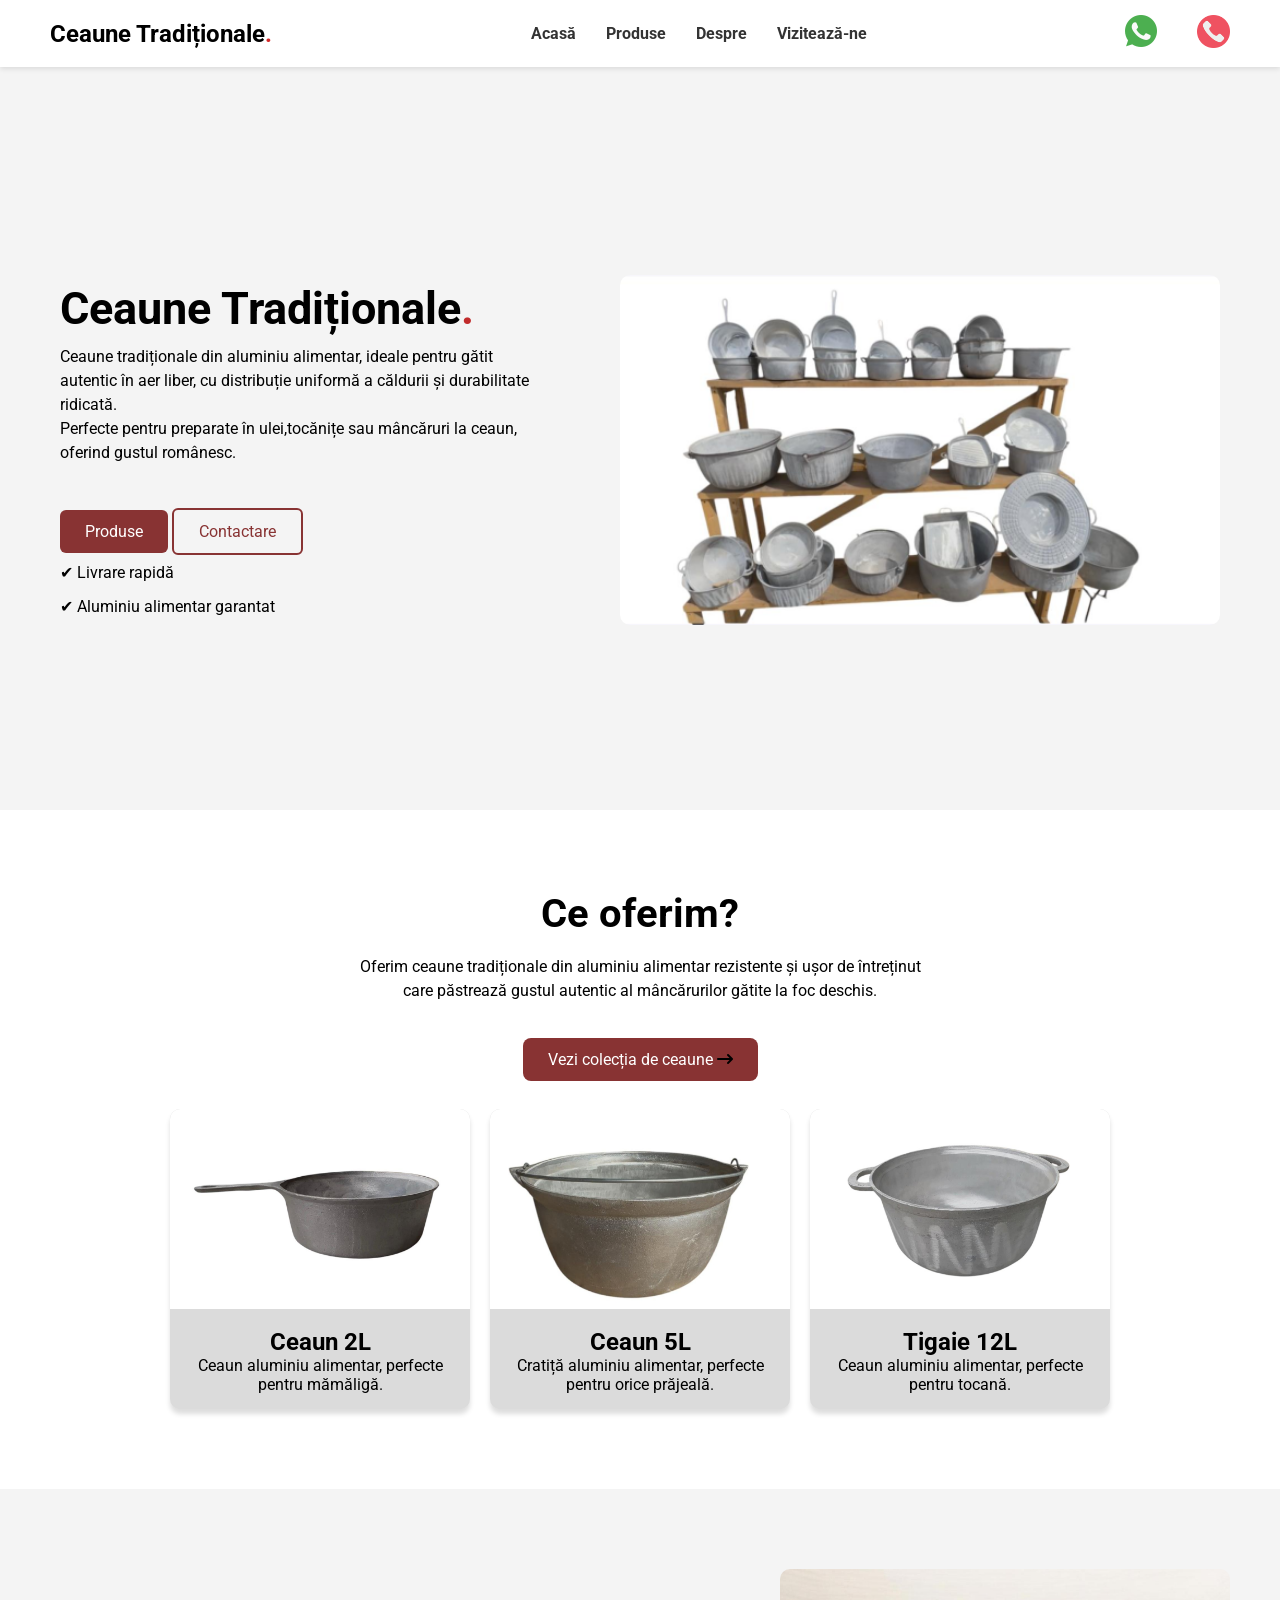
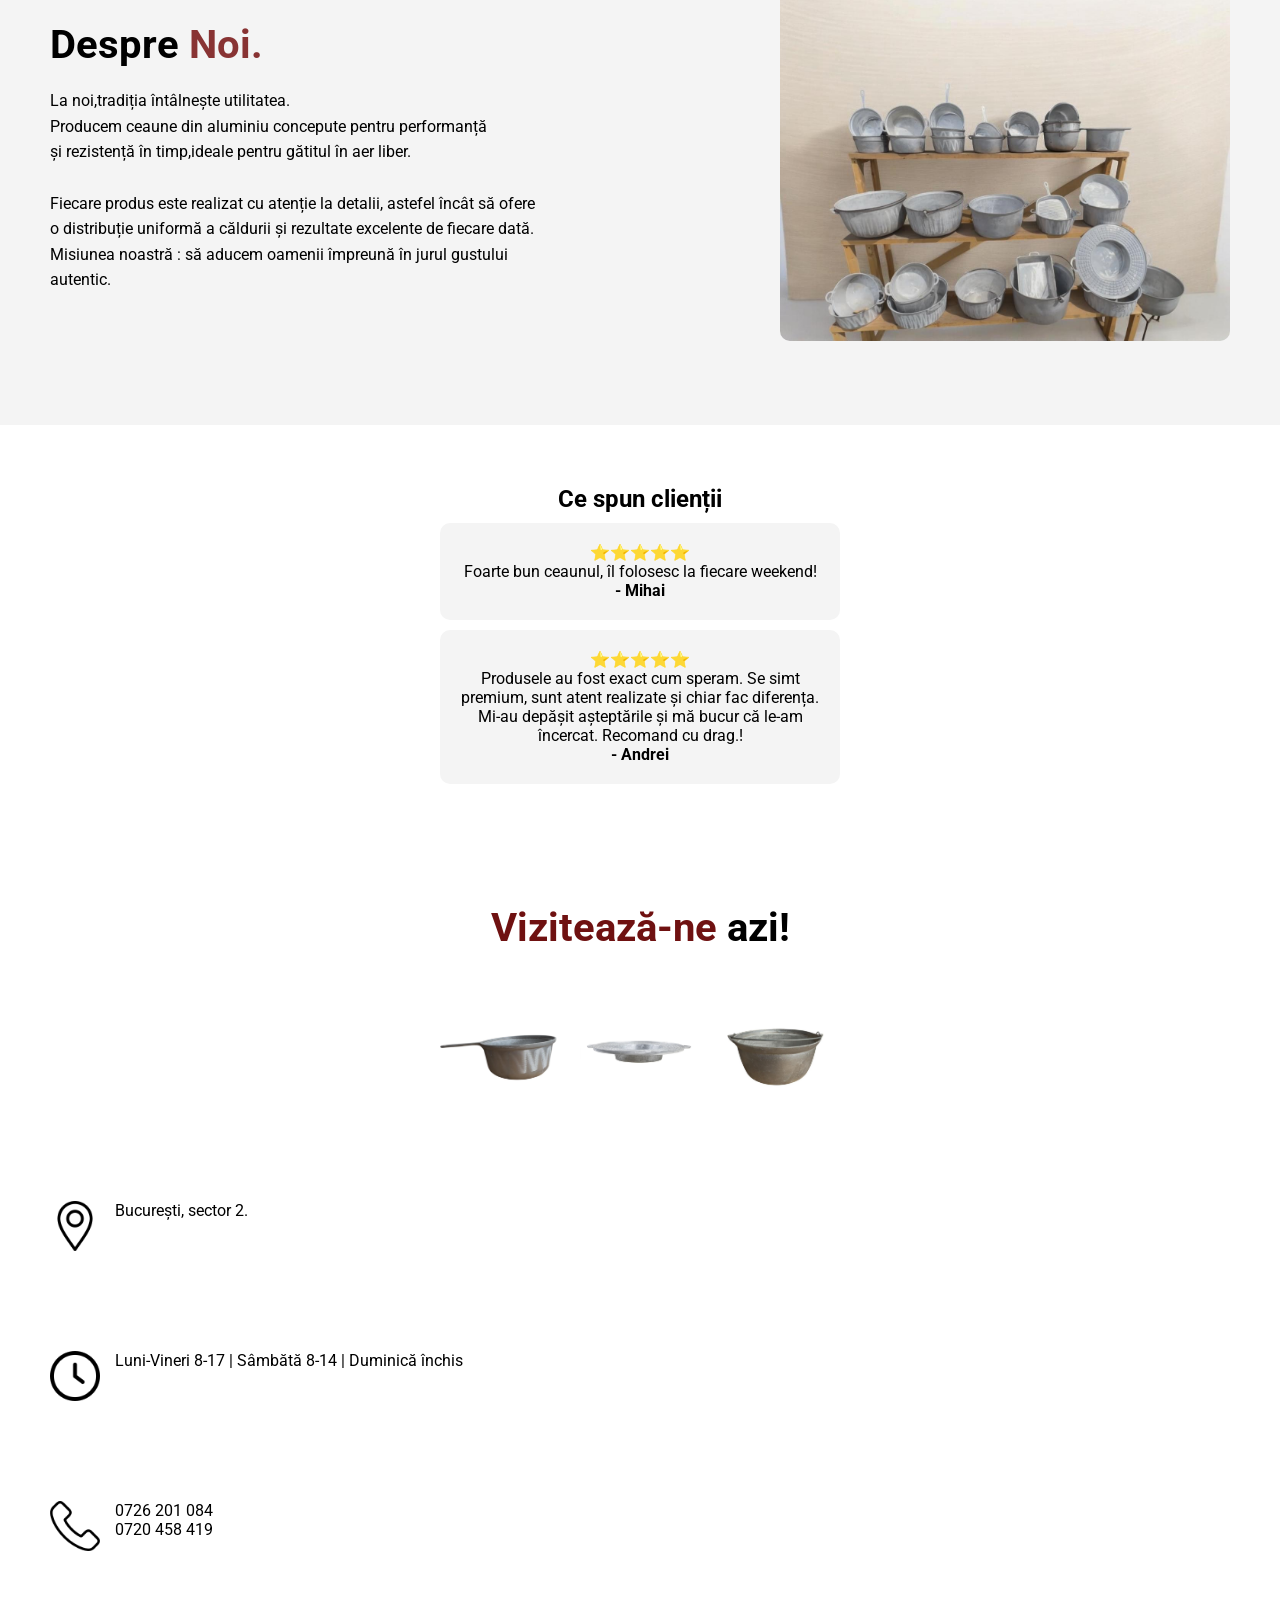
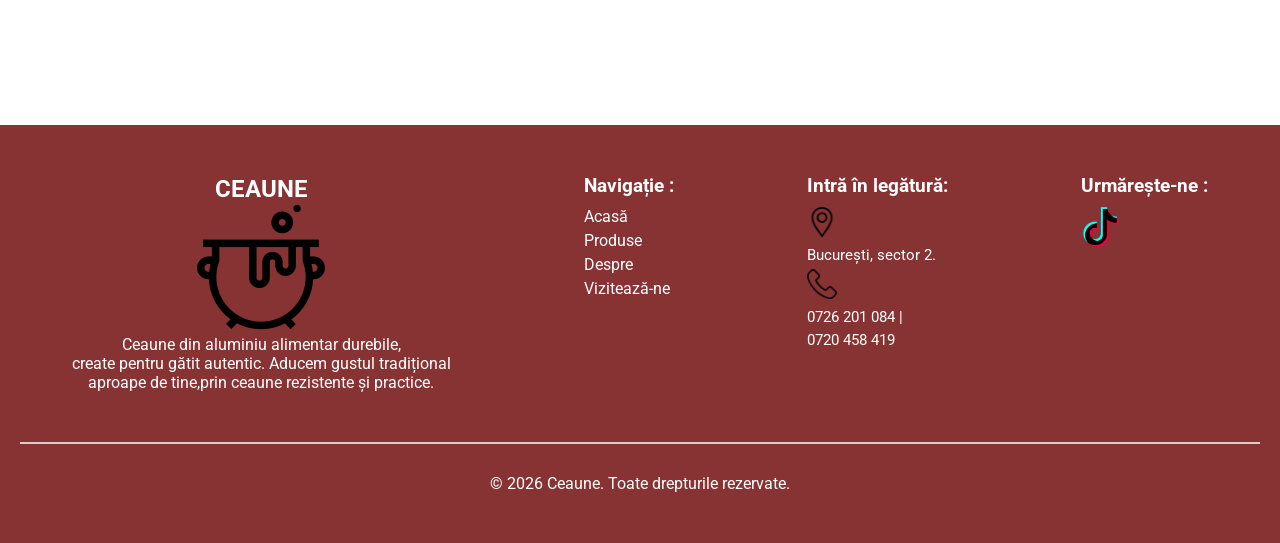
<file: index.html>
<!DOCTYPE html>
<html lang="en">
<head>
<!-- Google tag (gtag.js) -->
<script async src="https://www.googletagmanager.com/gtag/js?id=G-SRFE9MG0L5"></script>
<script>
  window.dataLayer = window.dataLayer || [];
  function gtag(){dataLayer.push(arguments);}
  gtag('js', new Date());

  gtag('config', 'G-SRFE9MG0L5');
</script>


    <meta charset="UTF-8">
    <meta name="viewport" content="width=device-width, initial-scale=1, maximum-scale=1">
    <meta name="description" content="Ceaune din aluminiu alimentar de calitate.Vezi gama noastra de ceaune pentru gatit traditional. Ceaune calitative.">
    <meta name="keywords" content="ceaune,ceaune aluminiu,ceaune aluminiu alimentar,ceaun,oala,cratita">

    <title>Ceaune din aluminiu | Ceaune tradiționale calitative din aluminiu alimentar </title>
    <link rel="icon" href="image/cauldron.png" type="image/x-icon">

      <link rel="stylesheet" href="css/style.css">
       <link rel="stylesheet" href="https://cdnjs.cloudflare.com/ajax/libs/font-awesome/6.5.0/css/all.min.css">

    <link rel="preconnect" href="https://fonts.googleapis.com">
<link rel="preconnect" href="https://fonts.gstatic.com" crossorigin>
<link href="https://fonts.googleapis.com/css2?family=Dancing+Script:wght@400..700&family=Lobster+Two:ital,wght@0,400;0,700;1,400;1,700&family=Roboto:ital,wght@0,100..900;1,100..900&family=Share+Tech&display=swap" rel="stylesheet">
</head>





<body>
    <!-- NAVBAR STARTT -->
<header>
    <div id="acasa">
        <nav class="navbar" id="navbar">

            <div class="hamburger">
                <img src="image/hamburger.png" alt="menu">
            </div>
            
            <h2>Ceaune Tradiționale<span>.</span></h2>
        <div class="nav-links" id="navlinks">
            <a href="#acasa">Acasă</a>
            <a href="produse.html">Produse</a>
            <a href="#despre">Despre</a>
            <a href="#visit">Vizitează-ne</a>
        </div>
            <div class="cos-telefon">
                <a href="https://wa.me/40726201084"><img src="image/whatsapp.png" width="32" height="32" alt="contact"></a>
            <a href="tel:+40726201084"><img src="image/telefon.png" width="33" height="33" alt="phone number"> </a>
            </div>
            

        </nav>
    </div>
    </header>




    <!--HERO START-->
    <section class="hero">
    <div class="hero-text">
        <h1>Ceaune Tradiționale<span>.</span></h1>
        <p>Ceaune tradiționale din aluminiu alimentar, ideale pentru gătit<br> autentic în aer liber, cu distribuție 
        uniformă a căldurii și durabilitate ridicată.<br> Perfecte pentru preparate în ulei,tocănițe sau mâncăruri la ceaun,
        oferind gustul românesc.
        </p>
        <br>
        <br>
        <br>
    
        <a href="produse.html" class="first-btn">Produse</a>
        <a href="#visit" class="second-btn">Contactare</a>

        <div class="trust-badges">
  <p>✔ Livrare rapidă</p>
  <p>✔ Aluminiu alimentar garantat</p>
</div>
    </div>

    <img src="image/ceaune.png" alt="Poza din hero">

    </section>


    <!-- CE OFERIM -->
    <section class="product" id="produse">
        <div class="product-text">
            <h1>Ce oferim?</h1>
            <p>Oferim ceaune tradiționale din aluminiu alimentar rezistente și ușor de întreținut<br>
            <span>care păstrează gustul autentic al mâncărurilor gătite la foc deschis.</span>
            </p>
            <div class="vezi">
            <a href="produse.html">Vezi colecția de ceaune <i class="fa-solid fa-arrow-right-long" style="color: rgb(0, 0, 0);"></i></a>
        </div>
        </div>

        <div class="about-container">

            <a href="produse.html" class="card">
                <img src="image/ceaun1.png" alt="Card unu">
            <div class="card-text">
                <h2>Ceaun 2L</h2>
                <p>Ceaun aluminiu alimentar, perfecte pentru mămăligă.</p>
                
            </div>
            </a>
            
            <a href="produse.html" class="card">
                <img src="image/ceaun11.png" alt="Card doi">
            <div class="card-text">
                <h2>Ceaun 5L</h2>
                <p>Cratiță aluminiu alimentar, perfecte pentru orice prăjeală.</p>
                
            </div>
            </a>

             <a href="produse.html" class="card card-three">
                <img src="image/ceaun6.png" alt="Card 3">
            <div class="card-text">
                <h2>Tigaie 12L</h2>
                <p>Ceaun aluminiu alimentar, perfecte pentru tocană.</p>
                
            </div>
            </a>
        </div>

       

    </section>

    <!-- DESPRE NOI -->
     <section class="despre" id="despre">
        <div class="despre-text">
            <h1>Despre <span> Noi.</span></h1>
            <p>La noi,tradiția întâlnește utilitatea.<br>
            Producem ceaune din aluminiu concepute pentru performanță<br> și rezistență în timp,ideale pentru gătitul în aer liber.<br><br>
           Fiecare produs este realizat cu atenție la detalii, astefel încât să ofere<br> o distribuție uniformă a căldurii și rezultate excelente de fiecare dată.   
           <br>Misiunea noastră : să aducem oamenii împreună în jurul gustului autentic.
            </p>
        </div>
        <div class="imagine">
            <img src="image/about.png" alt="Imaginea de la about us">
        </div>
     </section>

     <section class="reviews">
  <h2>Ce spun clienții</h2>

  <div class="review">
    <p>⭐⭐⭐⭐⭐</p>
    <p>Foarte bun ceaunul, îl folosesc la fiecare weekend!</p>
    <h4>- Mihai</h4>
  </div>

  <div class="review">
    <p>⭐⭐⭐⭐⭐</p>
    <p>Produsele au fost exact cum speram. Se simt premium, sunt atent realizate și chiar fac diferența. Mi-au depășit așteptările și mă bucur că le-am încercat. Recomand cu drag.!</p>
    <h4>- Andrei</h4>
  </div>
</section>


     <!-- VISIT US -->
<section class="visit-text" id="visit">
    <h2><span>Vizitează-ne</span> azi!</h2>
<div class="visit">
    <img src="image/ceaun2.png" class="cafea" alt="Imagine unu visit us">
    <img src="image/disc.png" class="cornulet" alt="imagine doi visit us">
    <img src="image/ceaun11.png" class="visine" alt="iamgine trei visit us">
</div>


<div class="visit-container">

  <div class="visit-left">
    <div class="info">
      <img src="image/location.png">
      <a href="#">București, sector 2.</a>
    </div>

    <div class="info">
      <img src="image/time.png">
      <p>Luni-Vineri 8-17 | Sâmbătă 8-14 | Duminică închis</p>
    </div>

    <div class="info">
      <img src="image/phone.png">
      <div>
        <a href="tel:+40726201084">0726 201 084</a><br>
        <a href="tel:+40720458419">0720 458 419</a>
      </div>
    </div>
  </div>

  <div class="map">
    <iframe src="https://www.google.com/maps/embed?pb=!1m18!1m12!1m3!1d38206.7995815!2d26.107840156491218!3d44.45958114494809!2m3!1f0!2f0!3f0!3m2!1i1024!2i768!4f13.1!3m3!1m2!1s0x40b1f8e7288fb565%3A0x80ecf2e8b912cc1e!2sSectorul%202%2C%20Bucure%C8%99ti!5e1!3m2!1sro!2sro!4v1774869448174!5m2!1sro!2sro" width="700" height="500" style="border:0;" allowfullscreen="" loading="lazy" referrerpolicy="no-referrer-when-downgrade">
    </iframe>
  </div>

</div>

</section>


<!-- FOOTER -->
    <footer>
        <div class="site-footer">

    <div class="last-logo">
        <h2>CEAUNE</h2>
        <img src="image/cauldron.png" alt="logo ul de la footer">
        <p>Ceaune din aluminiu alimentar durebile,<br>create pentru gătit autentic. Aducem gustul tradițional<br> aproape de tine,prin ceaune rezistente și practice.</p>
    </div>

    <div class="utile">
        <h3>Navigație :</h3>
    <div class="linkuri">
        <a href="#acasa">Acasă</a>
        <a href="produse.html">Produse</a>
        <a href="#despre">Despre</a>
        <a href="#visit">Vizitează-ne</a>
        </div>
    </div>

    <div class="second-utile">
        <h3>Intră în legătură:</h3>
        <div class="second-linkuri">

        <img src="image/location.png" alt="footer bro">
        <a href="https://maps.app.goo.gl/odMsZiao5btzjbGw7">București, sector 2.</a>
        <img src="image/phone.png" alt="ce ai mă">
        <a href="tel:+40726201084">0726 201 084 | </a>
        <a href="tel:+40720458419">0720 458 419</a>
        </div>
    </div>

    <div class="third-utile">
        <h3>Urmărește-ne :</h3>
    <div class="third-linkuri">

    <a href="https://www.tiktok.com/@ceaune.aluminiu" target="_blank">
          <img src="image/tiktok.png" class="tiktok" alt="the last brother">
    </a>
    </div>
    </div>
        </div>

        <hr class="href-four">
 <p class="copy">&copy; 2026 Ceaune. Toate drepturile rezervate.</p>
</footer>




<script src="script.js"></script>
</body>
</html>
</file>
<file: css/style.css>
* {
  margin: 0;
  padding: 0;
  box-sizing: border-box;
  font-family: 'Roboto', sans-serif;
}

html {
    scroll-behavior: smooth;
}

body {
  overflow-x: hidden;
}


/* NAVBAR */
.navbar {
  display: flex;
  justify-content: space-between;
  align-items: center;

  padding: 15px 50px;
  background: white;

  position: fixed;
  width: 100%;
  top: 0;
  z-index: 1000;
  box-shadow: 0 2px 5px rgba(0,0,0,0.1);
}

.navbar span {
  color: rgb(212, 41, 41);
}

.nav-links {
  display: flex;
  gap: 30px;
}

.nav-links a {
  text-decoration: none;
  color: #333;
  font-weight: bold;
}

.nav-links a:hover {
    color: rgb(190, 25, 25);
}

.cos-telefon {
  display: flex;
  gap: 40px;
}


.hamburger{
    display: none;
}

.close-btn {
    display: none;
}

/* HERO */
.hero {
  display: flex;
  align-items: center;
  justify-content: space-between;
  padding: 150px 60px 60px;
  background: #f4f4f4;
  flex-wrap: wrap;

  height: 90vh;
}


.hero-text {
  max-width: 500px;
  display: block;
}

.hero-text h1 {
  font-size: 45px;
}

.hero-text span {
  color: rgb(193, 43, 43);
}

.hero-text p {
  margin-top: 10px;
  line-height: 1.5;
}

.hero-text a {
  text-decoration: none;
  padding: 12px 25px;
  border-radius: 6px;
}

.first-btn {
  background: rgb(136, 51, 51);
  color: white;
}

.second-btn {
  border: 2px solid rgb(136, 51, 51);
  color: rgb(136, 51, 51);
}

.first-btn:hover {
    background-color: rgb(114, 31, 31);
}

.second-btn:hover {
    color: white;
    background-color: rgb(114, 31, 31);
}

.hero img {
  width: 600px;
  max-width: 100%;
  border-radius: 10px;
}

.trust-badges {
  margin-top: 20px;
}

/* PRODUSE */
.product {
  padding: 80px 20px;
  text-align: center;
}

.product-text h1 {
  font-size: 40px;
  margin-bottom: 20px;
}

.product-text span {
  display: block;
  margin-top: 5px;
}

.two {
  margin-top: 15px;
  color: red;
  font-weight: bold;
}

.about-container {
  display: flex;
  justify-content: center;
  gap: 20px;
  margin-top: 40px;
  flex-wrap: wrap;
}

.card {
  background: #dbdbdb;
  box-shadow: 0 5px 5px rgba(0, 0, 0, 0.137);
  border-radius: 10px;
  overflow: hidden;
  max-width: 300px;
  text-decoration: none;
  color: black;
  transition: 0.3s;
}

.card:hover {
  transform: scale(1.05);
}

.card img {
  width: 100%;
  height: 200px;
  object-fit: cover;
}

.card-text {
  padding: 15px;
}

.card-text h3 {
  color: rgb(210, 48, 48);
  margin-top: 10px;
}

.vezi {
  margin-top: 50px;
   transition: 0.3s;
}

.vezi a {
  background: rgb(136, 51, 51);
  color: white;
  padding: 12px 25px;
  border-radius: 8px;
  text-decoration: none;
}

.vezi:hover {
    transform: scale(1.1);
}

/* DESPRE */
.despre {
  display: flex;
  align-items: center;
  justify-content: space-between;
  padding: 80px 50px;
  background: #f4f4f4;
  flex-wrap: wrap;
}

.despre-text {
  max-width: 500px;
}

.despre-text h1 {
  font-size: 40px;
}

.despre-text span {
  color: rgb(136, 51, 51);
}

.despre-text p {
  margin-top: 20px;
  line-height: 1.6;
}

.imagine img {
  width: 450px;
  max-width: 100%;
  border-radius: 10px;
}





.reviews {
  padding: 60px;
  text-align: center;
}

.review {
  background: #f4f4f4;
  padding: 20px;
  margin: 10px auto;
  max-width: 400px;
  border-radius: 10px;
}

/* VISIT */
.visit-text h2 {
  font-size: 40px;
  margin-bottom: 40px;
  text-align: center;

  margin-top: 50px;
}

.visit-text span {
    color: rgb(111, 17, 17);
}

.visit {
  display: flex;
  justify-content: center;
  gap: 20px;
  margin-bottom: 30px;
}

.visit img {
  width: 120px;
  height: 120px;
  border-radius: 50%;
}



.visit-container {
  display: flex;
  justify-content: space-between;
  align-items: flex-start;
  gap: 40px;
  margin-top: 40px;
  flex-wrap: wrap;
}

.visit-left {
  display: flex;
  flex-direction: column;
  gap: 100px;
  margin-top: 50px;
  margin-left: 50px;
  margin-bottom: 50px;
}

.info {
  display: flex;
  align-items: flex-start;
  gap: 15px;
}

.info img {
  width: 50px;
  height: 50px;
}

.info a,
.info p {
  text-decoration: none;
  color: black;
}

/* FOOTER */
footer {
  background: rgb(136, 51, 51);
  color: white;
  padding: 50px 20px;

  margin-top: 70px;
}

.last-logo {
    text-align: center;
}

.site-footer {
  display: flex;
  flex-wrap: wrap;
  justify-content: space-around;
  gap: 30px;
}

.site-footer h3 {
  margin-bottom: 10px;
}

.site-footer a {
  color: white;
  text-decoration: none;
  display: block;
  margin: 5px 0;
}

.second-linkuri img {
    width: 30px;
    height: 30px;
}
.second-linkuri a {
    font-size: 15px;
}
.third-linkuri img {
    width: 40px;
    height: 40px;
}

.copy {
  text-align: center;
  margin-top: 30px;
}

.href-four {
    margin-top: 50px;
    border: 1px solid rgba(255, 255, 255, 0.736);
}

/* RESPONSIVE */
@media (max-width: 768px) {

   .nav-links {
        position: fixed;
        top: 0;
        left: -100%;
        width: 70%;
        height: 100vh;

        background: rgb(115, 24, 24);
        flex-direction: column;
        
        padding: 2rem;
        transition: 0.5s;

        align-items: center;
        display: flex;
        gap: 40px;

    }

    .nav-links a {
        color: white;
        font-weight: bold;
        font-size: 20px;
    }

    .nav-links.active {
        left: 0;
    }


    .navbar h2,span {
        font-size: 20px;
    }

    .cos-telefon {
        gap: 15px;
    }

    .hamburger {
        display: flex;
        width: 25px;
        height: 25px;
        margin-left: -20px;
    }

/* ===================================== */
.hero {
    flex-direction: column;
}
    .hero img {
        display: none;
    }
/* =========================================== */
.product-text span {
    font-size: 16px;
}

/* ======================================== */
.despre-text span {
    font-size: 37px;
}
  .despre {
    flex-direction: column;
    text-align: center;
  }
  
/* ================================================= */

.map {
    display: none;
}

.visit-text span{
    font-size: 35px;
}

  .site-footer {
    display: grid;
    grid-template-columns: repeat(1,1fr);
  }


  

}
</file>
